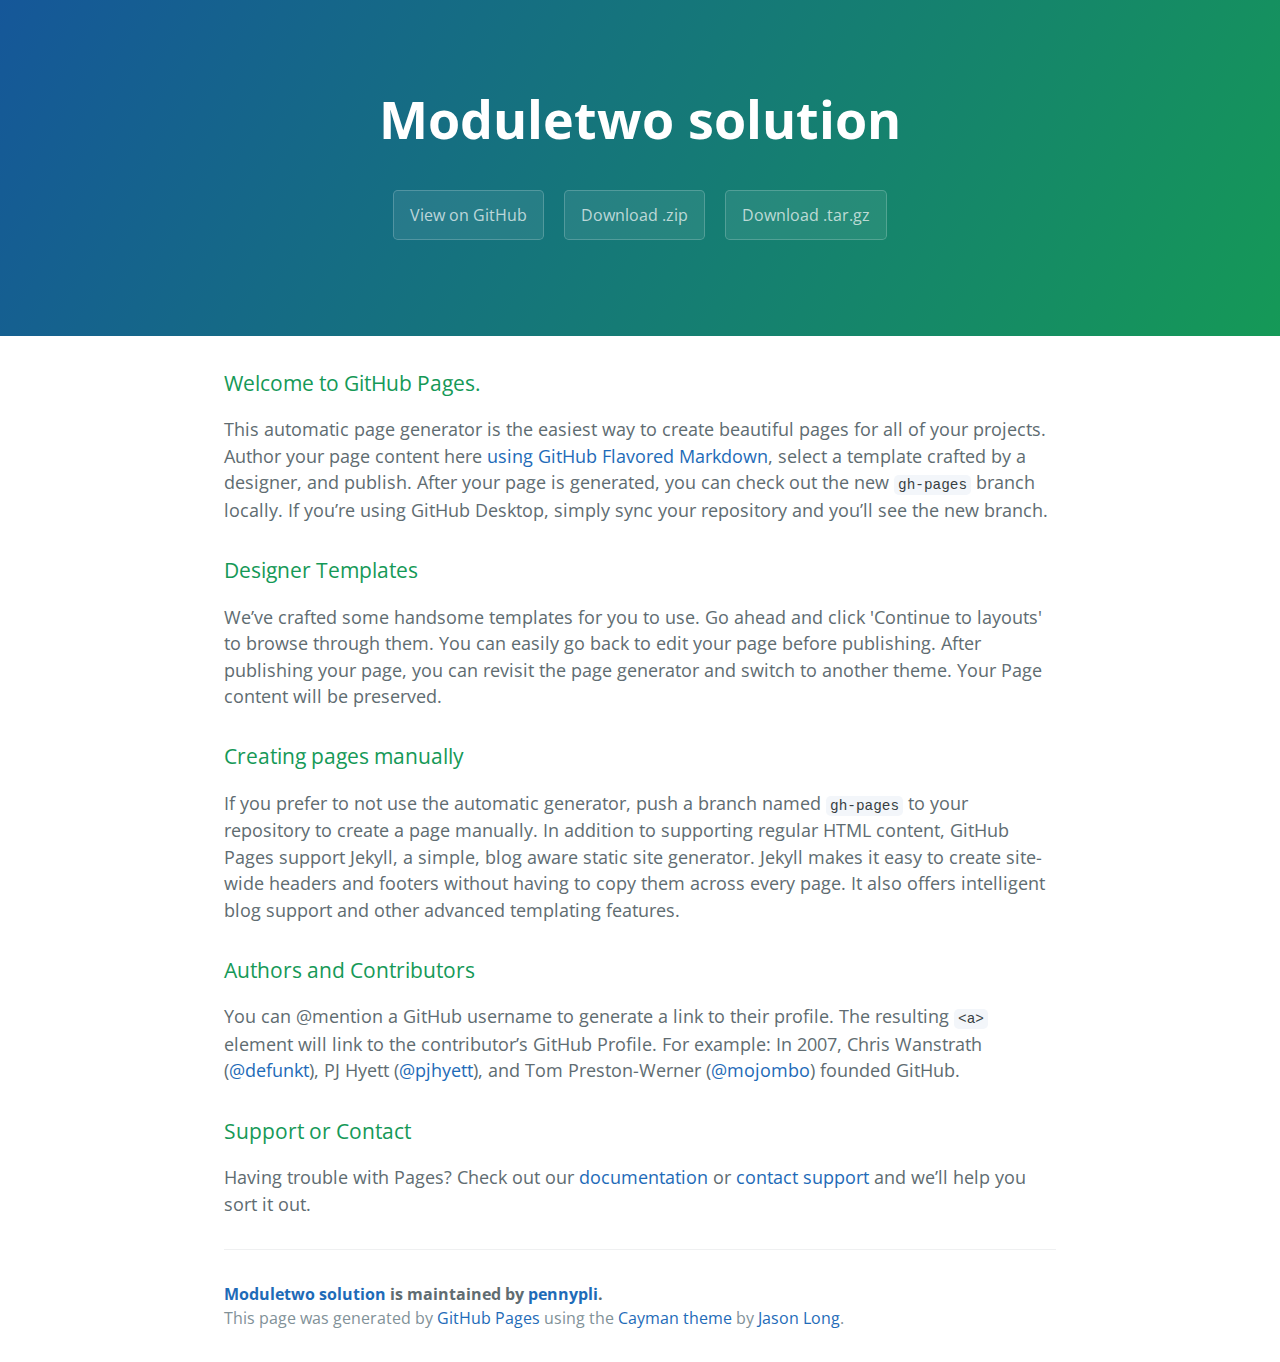
<file: index.html>
<!DOCTYPE html>
<html lang="en-us">
  <head>
    <meta charset="UTF-8">
    <title>Moduletwo solution by pennypli</title>
    <meta name="viewport" content="width=device-width, initial-scale=1">
    <link rel="stylesheet" type="text/css" href="stylesheets/normalize.css" media="screen">
    <link href='https://fonts.googleapis.com/css?family=Open+Sans:400,700' rel='stylesheet' type='text/css'>
    <link rel="stylesheet" type="text/css" href="stylesheets/stylesheet.css" media="screen">
    <link rel="stylesheet" type="text/css" href="stylesheets/github-light.css" media="screen">
  </head>
  <body>
    <section class="page-header">
      <h1 class="project-name">Moduletwo solution</h1>
      <h2 class="project-tagline"></h2>
      <a href="https://github.com/pennypli/moduleTwo_solution" class="btn">View on GitHub</a>
      <a href="https://github.com/pennypli/moduleTwo_solution/zipball/master" class="btn">Download .zip</a>
      <a href="https://github.com/pennypli/moduleTwo_solution/tarball/master" class="btn">Download .tar.gz</a>
    </section>

    <section class="main-content">
      <h3>
<a id="welcome-to-github-pages" class="anchor" href="#welcome-to-github-pages" aria-hidden="true"><span aria-hidden="true" class="octicon octicon-link"></span></a>Welcome to GitHub Pages.</h3>

<p>This automatic page generator is the easiest way to create beautiful pages for all of your projects. Author your page content here <a href="https://guides.github.com/features/mastering-markdown/">using GitHub Flavored Markdown</a>, select a template crafted by a designer, and publish. After your page is generated, you can check out the new <code>gh-pages</code> branch locally. If you’re using GitHub Desktop, simply sync your repository and you’ll see the new branch.</p>

<h3>
<a id="designer-templates" class="anchor" href="#designer-templates" aria-hidden="true"><span aria-hidden="true" class="octicon octicon-link"></span></a>Designer Templates</h3>

<p>We’ve crafted some handsome templates for you to use. Go ahead and click 'Continue to layouts' to browse through them. You can easily go back to edit your page before publishing. After publishing your page, you can revisit the page generator and switch to another theme. Your Page content will be preserved.</p>

<h3>
<a id="creating-pages-manually" class="anchor" href="#creating-pages-manually" aria-hidden="true"><span aria-hidden="true" class="octicon octicon-link"></span></a>Creating pages manually</h3>

<p>If you prefer to not use the automatic generator, push a branch named <code>gh-pages</code> to your repository to create a page manually. In addition to supporting regular HTML content, GitHub Pages support Jekyll, a simple, blog aware static site generator. Jekyll makes it easy to create site-wide headers and footers without having to copy them across every page. It also offers intelligent blog support and other advanced templating features.</p>

<h3>
<a id="authors-and-contributors" class="anchor" href="#authors-and-contributors" aria-hidden="true"><span aria-hidden="true" class="octicon octicon-link"></span></a>Authors and Contributors</h3>

<p>You can @mention a GitHub username to generate a link to their profile. The resulting <code>&lt;a&gt;</code> element will link to the contributor’s GitHub Profile. For example: In 2007, Chris Wanstrath (<a href="https://github.com/defunkt" class="user-mention">@defunkt</a>), PJ Hyett (<a href="https://github.com/pjhyett" class="user-mention">@pjhyett</a>), and Tom Preston-Werner (<a href="https://github.com/mojombo" class="user-mention">@mojombo</a>) founded GitHub.</p>

<h3>
<a id="support-or-contact" class="anchor" href="#support-or-contact" aria-hidden="true"><span aria-hidden="true" class="octicon octicon-link"></span></a>Support or Contact</h3>

<p>Having trouble with Pages? Check out our <a href="https://help.github.com/pages">documentation</a> or <a href="https://github.com/contact">contact support</a> and we’ll help you sort it out.</p>

      <footer class="site-footer">
        <span class="site-footer-owner"><a href="https://github.com/pennypli/moduleTwo_solution">Moduletwo solution</a> is maintained by <a href="https://github.com/pennypli">pennypli</a>.</span>

        <span class="site-footer-credits">This page was generated by <a href="https://pages.github.com">GitHub Pages</a> using the <a href="https://github.com/jasonlong/cayman-theme">Cayman theme</a> by <a href="https://twitter.com/jasonlong">Jason Long</a>.</span>
      </footer>

    </section>

  
  </body>
</html>
</file>
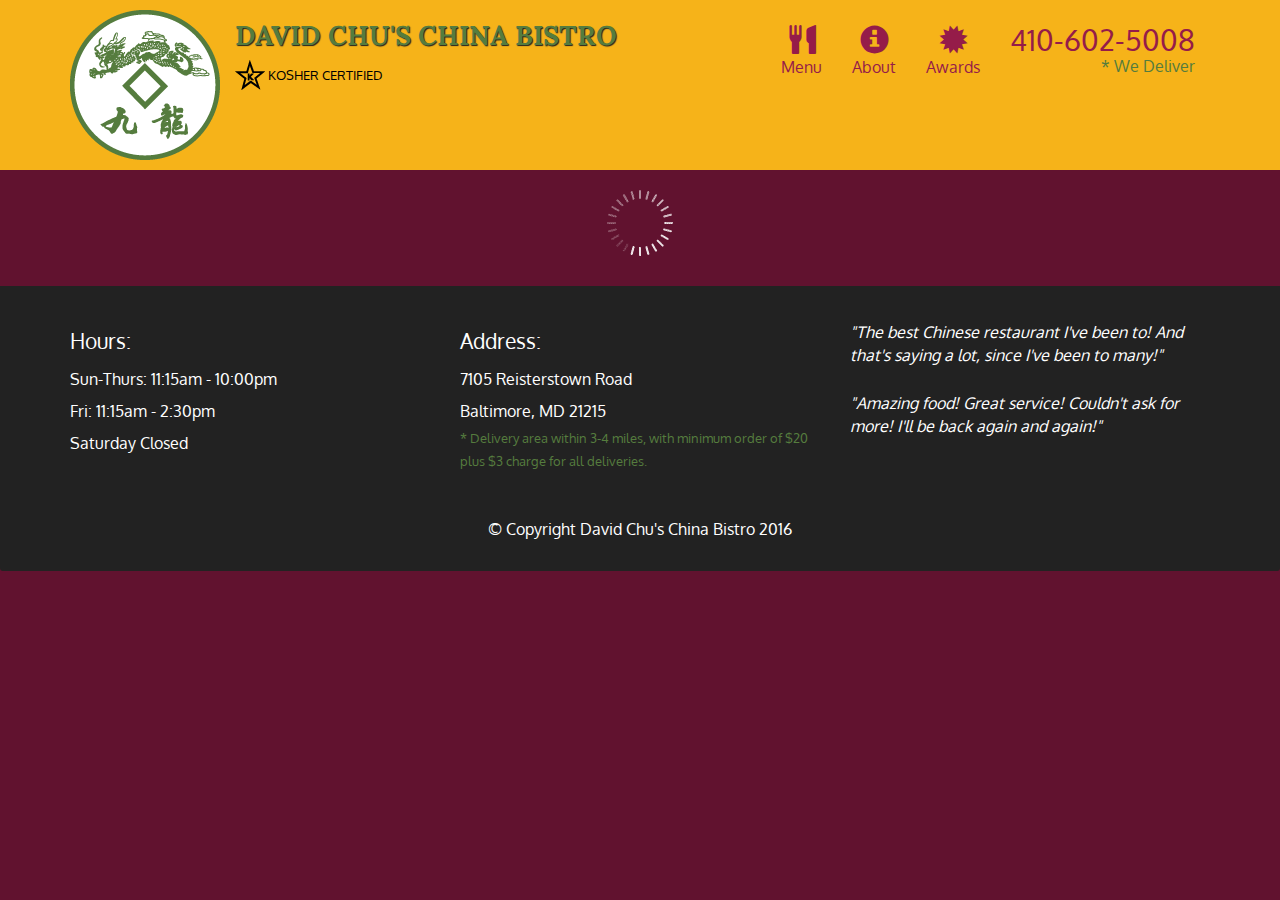
<file: assignment5-solution/index.html>
<!doctype html>
<html lang="en">
  <head>
    <meta charset="utf-8">
    <meta http-equiv="X-UA-Compatible" content="IE=edge">
    <meta name="viewport" content="width=device-width, initial-scale=1">
    <title>David Chu's China Bistro</title>
    <link rel="stylesheet" href="css/bootstrap.min.css">
    <link rel="stylesheet" href="css/styles.css">
    <link href='https://fonts.googleapis.com/css?family=Oxygen:400,300,700' rel='stylesheet' type='text/css'>
    <link href='https://fonts.googleapis.com/css?family=Lora' rel='stylesheet' type='text/css'>
  </head>
<body>
  <header>
    <nav id="header-nav" class="navbar navbar-default">
      <div class="container">
        <div class="navbar-header">
          <a href="index.html" class="pull-left visible-md visible-lg">
            <div id="logo-img" alt="Logo image"></div>
          </a>

          <div class="navbar-brand">
            <a href="index.html"><h1>David Chu's China Bistro</h1></a>
            <p>
              <img src="images/star-k-logo.png" alt="Kosher certification">
              <span>Kosher Certified</span>
            </p>
          </div>

          <button id="navbarToggle" type="button" class="navbar-toggle collapsed" data-toggle="collapse" data-target="#collapsable-nav" aria-expanded="false">
            <span class="sr-only">Toggle navigation</span>
            <span class="icon-bar"></span>
            <span class="icon-bar"></span>
            <span class="icon-bar"></span>
          </button>
        </div>
        
        <div id="collapsable-nav" class="collapse navbar-collapse">
           <ul id="nav-list" class="nav navbar-nav navbar-right">
            <li id="navHomeButton" class="visible-xs active">
              <a href="index.html">
                <span class="glyphicon glyphicon-home"></span> Home</a>
            </li>
            <li id="navMenuButton">
              <a href="#" onclick="$dc.loadMenuCategories();">
                <span class="glyphicon glyphicon-cutlery"></span><br class="hidden-xs"> Menu</a>
            </li>
            <li>
              <a href="#">
                <span class="glyphicon glyphicon-info-sign"></span><br class="hidden-xs"> About</a>
            </li>
            <li>
              <a href="#">
                <span class="glyphicon glyphicon-certificate"></span><br class="hidden-xs"> Awards</a>
            </li>
            <li id="phone" class="hidden-xs">
              <a href="tel:410-602-5008">
                <span>410-602-5008</span></a><div>* We Deliver</div>
            </li>
          </ul><!-- #nav-list -->
        </div><!-- .collapse .navbar-collapse -->
      </div><!-- .container -->
    </nav><!-- #header-nav -->
  </header>

  <div id="call-btn" class="visible-xs">
    <a class="btn" href="tel:410-602-5008">
    <span class="glyphicon glyphicon-earphone"></span>
    410-602-5008
    </a>
  </div>
  <div id="xs-deliver" class="text-center visible-xs">* We Deliver</div>

  <div id="main-content" class="container"></div>

  <footer class="panel-footer">
    <div class="container">
      <div class="row">
        <section id="hours" class="col-sm-4">
          <span>Hours:</span><br>
          Sun-Thurs: 11:15am - 10:00pm<br>
          Fri: 11:15am - 2:30pm<br>
          Saturday Closed
          <hr class="visible-xs">
        </section>
        <section id="address" class="col-sm-4">
          <span>Address:</span><br>
          7105 Reisterstown Road<br>
          Baltimore, MD 21215
          <p>* Delivery area within 3-4 miles, with minimum order of $20 plus $3 charge for all deliveries.</p>
          <hr class="visible-xs">
        </section>
        <section id="testimonials" class="col-sm-4">
          <p>"The best Chinese restaurant I've been to! And that's saying a lot, since I've been to many!"</p>
          <p>"Amazing food! Great service! Couldn't ask for more! I'll be back again and again!"</p>
        </section>
      </div>
      <div class="text-center">&copy; Copyright David Chu's China Bistro 2016</div>
    </div>
  </footer>

  <!-- jQuery (Bootstrap JS plugins depend on it) -->
  <script src="js/jquery-2.1.4.min.js"></script>
  <script src="js/bootstrap.min.js"></script>
  <script src="js/ajax-utils.js"></script>
  <script src="js/script.js"></script>
</body>
</html>
</file>
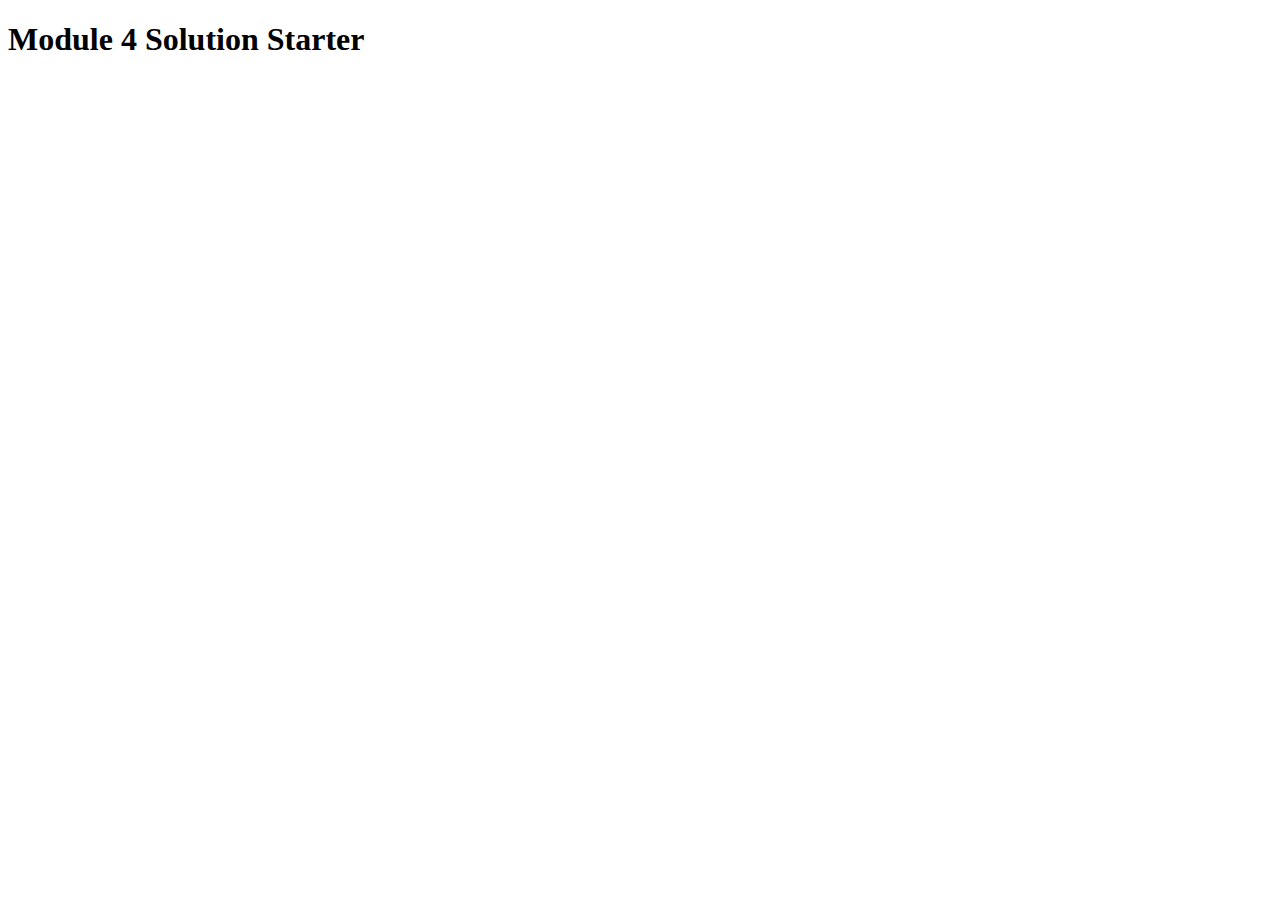
<file: moduleFour_solution/index.html>
<!DOCTYPE html>
<html>
<head>
  <meta charset="utf-8">
  <title>Module 4 Solution Starter</title>
  <script>
    var names = []; // DO NOT REMOVE
  </script>
  <script src="SpeakHello.js"></script>
  <script src="SpeakGoodBye.js"></script>
  <script src="script.js"></script>
</head>
<body>
  <h1>Module 4 Solution Starter</h1>
</body>
</html>
</file>
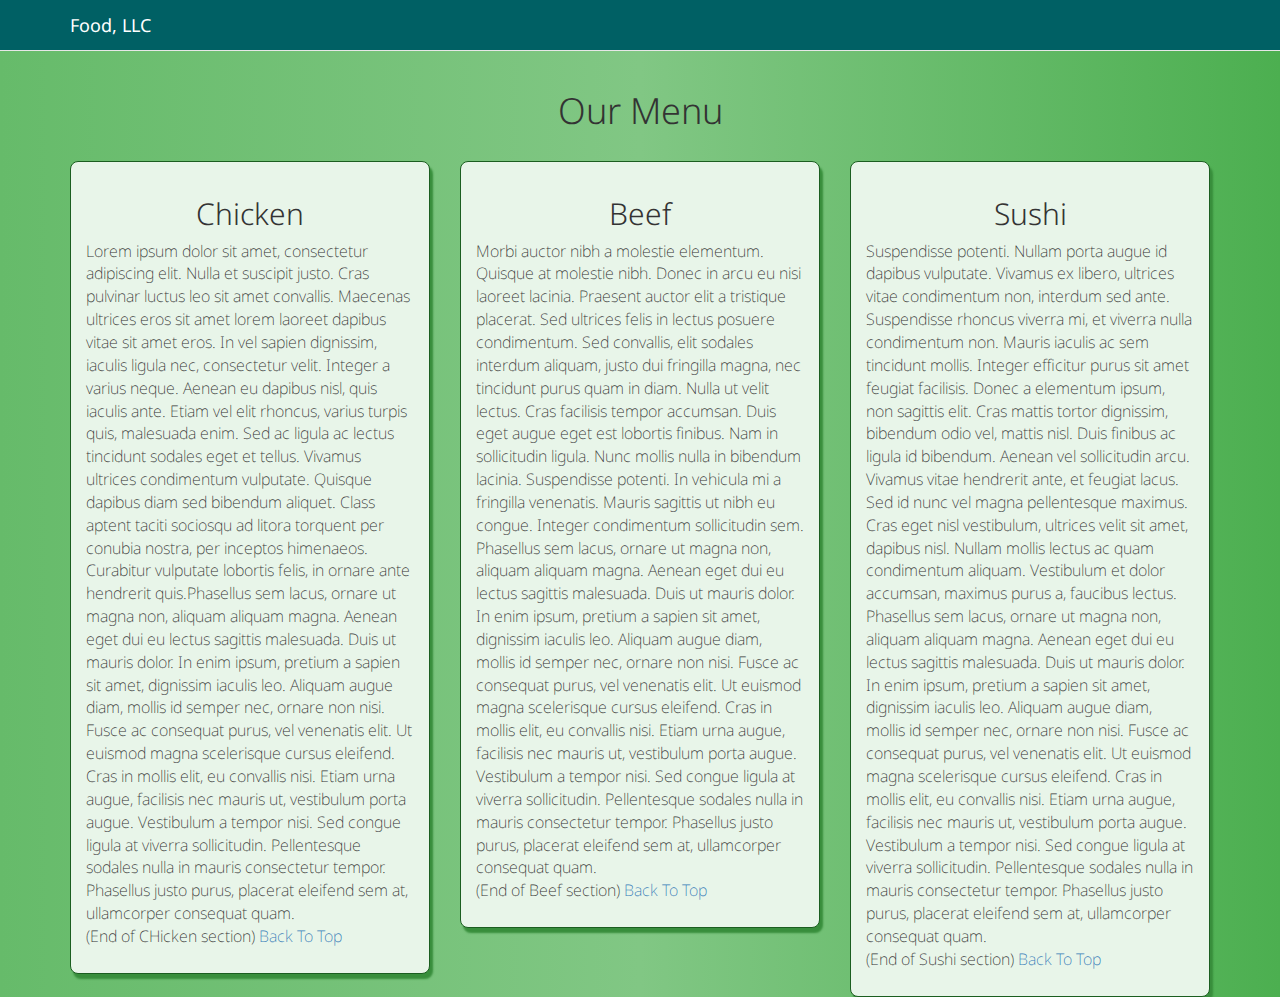
<file: moduleThree_solution/index.html>
<!doctype html>
<html lang="en">
  <head>
    <meta charset="utf-8">
    <meta http-equiv="X-UA-Compatible" content="IE=edge">
    <meta name="viewport" content="width=device-width, initial-scale=1">
    <title>Our menu</title>
    <link rel="stylesheet" href="css/bootstrap.min.css">
    <link rel="stylesheet" href="css/styles.css">
    <link href="https://fonts.googleapis.com/css?family=Noto+Sans" rel="stylesheet">
  </head>
<body>
 <header>
  <nav id="header-nav" class="navbar navbar-default navbar-static-top">
   <div class="container">

    <div class="navbar-header">
    	<a class="navbar-brand" href="index.html"> Food, LLC</a>

    	<button type="button" class="navbar-toggle collapsed" data-toggle="collapse" data-target="#collapsable-nav" aria-expanded="false">
        <span class="sr-only">Toggle navigation</span>
        <span class="icon-bar"></span>
        <span class="icon-bar"></span>
        <span class="icon-bar"></span>
      </button>
    </div>

    <div class="collapse navbar-collapse" id="collapsable-nav">
      <ul id="nav-list" class="nav navbar-nav  visible-xs">
        <li><a href="#Chicken">Chicken <span class="sr-only">(Chicken)</span></a></li>
        <li><a href="#Beef">Beef</a></li>
        <li><a href="#Sushi">Sushi</a></li>
      </ul>
    </div>
   
   </div>
  </nav>
 </header>

 <div id="main-content" class="container">
 	<div class="row">
 		<h1 id="ourMenu" class="text-center">Our Menu</h1>
 		<!-- <div id="intro" class="tileBg col-xs-12">
 			<section>
 			<h2 class="text-center">This panel for getting the grade</h2>
 			<div class="img center-block"><img width="400" height="164" src="" class="img-responsive"></div>
 			<p><b>As you scolling down, the navbar will go away with the page </b>Lorem ipsum dolor sit amet, consectetur adipiscing elit. Nulla et suscipit justo. Cras pulvinar luctus leo sit amet convallis. Maecenas ultrices eros sit amet lorem laoreet dapibus vitae sit amet eros. In vel sapien dignissim, iaculis ligula nec, consectetur velit. Integer a varius neque. Aenean eu dapibus nisl, quis iaculis ante. Etiam vel elit rhoncus, varius turpis quis, malesuada enim. Sed ac ligula ac lectus tincidunt sodales eget et tellus. Vivamus ultrices condimentum vulputate. Quisque dapibus diam sed bibendum aliquet. Class aptent taciti sociosqu ad litora torquent per conubia nostra, per inceptos himenaeos. Curabitur vulputate lobortis felis, in ornare ante hendrerit quis.

Morbi auctor nibh a molestie elementum. Quisque at molestie nibh. Donec in arcu eu nisi laoreet lacinia. Praesent auctor elit a tristique placerat. Sed ultrices felis in lectus posuere condimentum. Sed convallis, elit sodales interdum aliquam, justo dui fringilla magna, nec tincidunt purus quam in diam. Nulla ut velit lectus. Cras facilisis tempor accumsan. Duis eget augue eget est lobortis finibus. Nam in sollicitudin ligula. Nunc mollis nulla in bibendum lacinia. Suspendisse potenti. In vehicula mi a fringilla venenatis. Mauris sagittis ut nibh eu congue. Integer condimentum sollicitudin sem.</p>
</section>
 		</div> -->

 		<div id="Chicken" class="tileBg col-md-4 col-sm-6 col-xs-12">
 			<section>
 			<h2 class="text-center">Chicken</h2>
 			<p>Lorem ipsum dolor sit amet, consectetur adipiscing elit. Nulla et suscipit justo. Cras pulvinar luctus leo sit amet convallis. Maecenas ultrices eros sit amet lorem laoreet dapibus vitae sit amet eros. In vel sapien dignissim, iaculis ligula nec, consectetur velit. Integer a varius neque. Aenean eu dapibus nisl, quis iaculis ante. Etiam vel elit rhoncus, varius turpis quis, malesuada enim. Sed ac ligula ac lectus tincidunt sodales eget et tellus. Vivamus ultrices condimentum vulputate. Quisque dapibus diam sed bibendum aliquet. Class aptent taciti sociosqu ad litora torquent per conubia nostra, per inceptos himenaeos. Curabitur vulputate lobortis felis, in ornare ante hendrerit quis.Phasellus sem lacus, ornare ut magna non, aliquam aliquam magna. Aenean eget dui eu lectus sagittis malesuada. Duis ut mauris dolor. In enim ipsum, pretium a sapien sit amet, dignissim iaculis leo. Aliquam augue diam, mollis id semper nec, ornare non nisi. Fusce ac consequat purus, vel venenatis elit. Ut euismod magna scelerisque cursus eleifend. Cras in mollis elit, eu convallis nisi. Etiam urna augue, facilisis nec mauris ut, vestibulum porta augue. Vestibulum a tempor nisi. Sed congue ligula at viverra sollicitudin. Pellentesque sodales nulla in mauris consectetur tempor. Phasellus justo purus, placerat eleifend sem at, ullamcorper consequat quam.<br>(End of CHicken section) <a href="#ourMenu">Back To Top</a></p>
 		 </section>
 		</div>

 		<div id="Beef" class="tileBg col-md-4 col-sm-6 col-xs-12">
 			<section>
 			<h2 class="text-center">Beef</h2>
 			<p>Morbi auctor nibh a molestie elementum. Quisque at molestie nibh. Donec in arcu eu nisi laoreet lacinia. Praesent auctor elit a tristique placerat. Sed ultrices felis in lectus posuere condimentum. Sed convallis, elit sodales interdum aliquam, justo dui fringilla magna, nec tincidunt purus quam in diam. Nulla ut velit lectus. Cras facilisis tempor accumsan. Duis eget augue eget est lobortis finibus. Nam in sollicitudin ligula. Nunc mollis nulla in bibendum lacinia. Suspendisse potenti. In vehicula mi a fringilla venenatis. Mauris sagittis ut nibh eu congue. Integer condimentum sollicitudin sem.
 			Phasellus sem lacus, ornare ut magna non, aliquam aliquam magna. Aenean eget dui eu lectus sagittis malesuada. Duis ut mauris dolor. In enim ipsum, pretium a sapien sit amet, dignissim iaculis leo. Aliquam augue diam, mollis id semper nec, ornare non nisi. Fusce ac consequat purus, vel venenatis elit. Ut euismod magna scelerisque cursus eleifend. Cras in mollis elit, eu convallis nisi. Etiam urna augue, facilisis nec mauris ut, vestibulum porta augue. Vestibulum a tempor nisi. Sed congue ligula at viverra sollicitudin. Pellentesque sodales nulla in mauris consectetur tempor. Phasellus justo purus, placerat eleifend sem at, ullamcorper consequat quam.<br>(End of Beef section) <a href="#ourMenu">Back To Top</a></p>
 		 </section>
 		</div>

 		<div id="Sushi" class="tileBg col-md-4 col-sm-12 col-xs-12">
 		 <section>
 			<h2 class="text-center">Sushi</h2>
 			<p>Suspendisse potenti. Nullam porta augue id dapibus vulputate. Vivamus ex libero, ultrices vitae condimentum non, interdum sed ante. Suspendisse rhoncus viverra mi, et viverra nulla condimentum non. Mauris iaculis ac sem tincidunt mollis. Integer efficitur purus sit amet feugiat facilisis. Donec a elementum ipsum, non sagittis elit. Cras mattis tortor dignissim, bibendum odio vel, mattis nisl. Duis finibus ac ligula id bibendum. Aenean vel sollicitudin arcu. Vivamus vitae hendrerit ante, et feugiat lacus. Sed id nunc vel magna pellentesque maximus. Cras eget nisl vestibulum, ultrices velit sit amet, dapibus nisl. Nullam mollis lectus ac quam condimentum aliquam. Vestibulum et dolor accumsan, maximus purus a, faucibus lectus.
 			Phasellus sem lacus, ornare ut magna non, aliquam aliquam magna. Aenean eget dui eu lectus sagittis malesuada. Duis ut mauris dolor. In enim ipsum, pretium a sapien sit amet, dignissim iaculis leo. Aliquam augue diam, mollis id semper nec, ornare non nisi. Fusce ac consequat purus, vel venenatis elit. Ut euismod magna scelerisque cursus eleifend. Cras in mollis elit, eu convallis nisi. Etiam urna augue, facilisis nec mauris ut, vestibulum porta augue. Vestibulum a tempor nisi. Sed congue ligula at viverra sollicitudin. Pellentesque sodales nulla in mauris consectetur tempor. Phasellus justo purus, placerat eleifend sem at, ullamcorper consequat quam. <br>(End of Sushi section) <a href="#ourMenu">Back To Top</a></p>
 		 </section> 
 		</div>
 	</div>
 	
 </div><!-- End of #main-content -->

  <!-- jQuery (Bootstrap JS plugins depend on it) -->
  <script src="js/jquery-3.1.1.min.js"></script>
  <script src="js/bootstrap.min.js"></script>
</body>
</html>
</file>
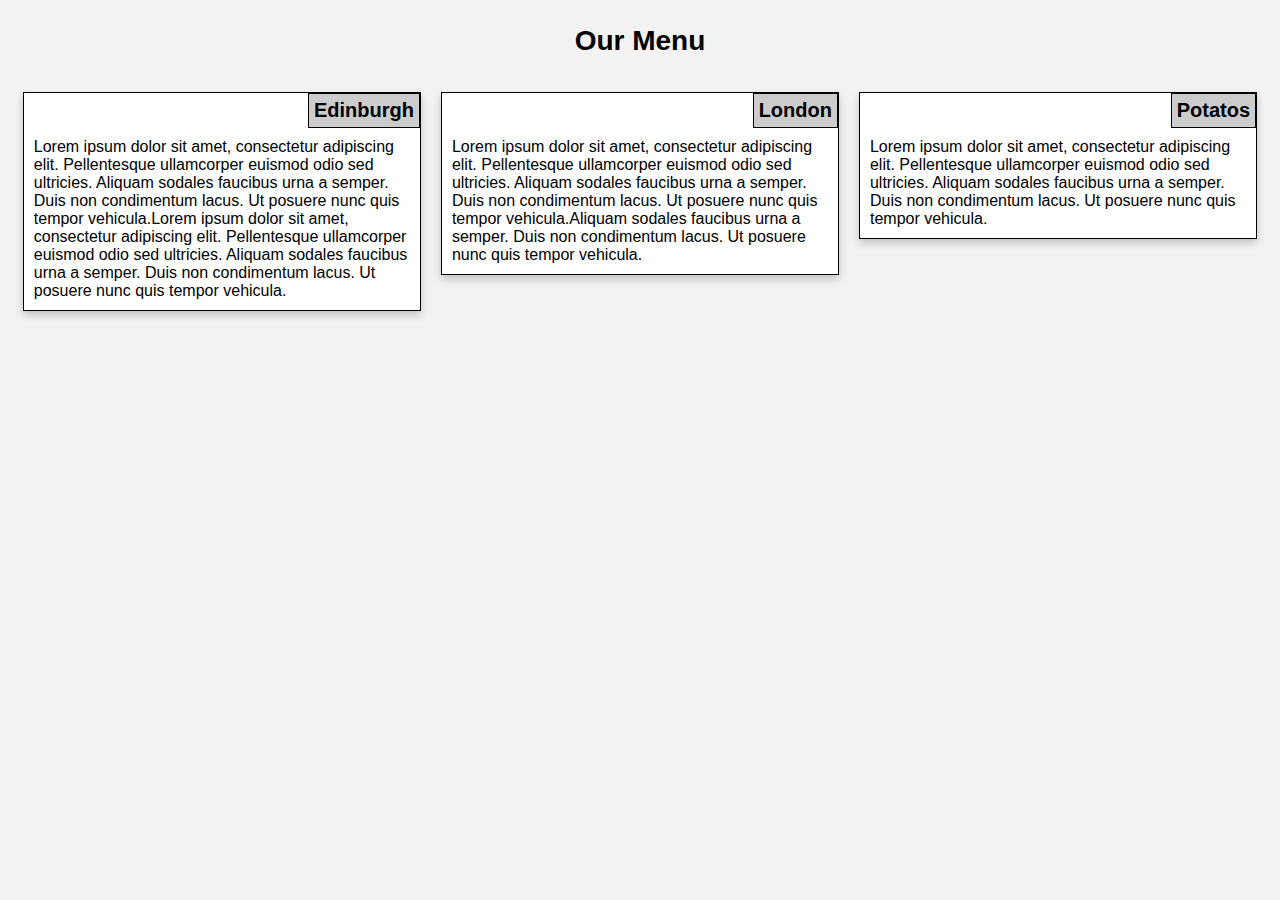
<file: site/index.html>
<!DOCTYPE html>
<html>
<head>
  <meta charset="utf-8">
  <meta name="viewport" content="width=devide-width, initial-scale=1">
  <title>Module Two Solution</title>
  <link rel="stylesheet" type="text/css" href="CSS/stylesheet.css">
</head>
<body>

  <h1>Our Menu</h1>
  
  <div class="container">
    <div class="row">
      <div class="col-lg-4 col-md-6">
        <section><h2>Edinburgh</h2><p>Lorem ipsum dolor sit amet, consectetur adipiscing elit. Pellentesque ullamcorper euismod odio sed ultricies. Aliquam sodales faucibus urna a semper. Duis non condimentum lacus. Ut posuere nunc quis tempor vehicula.Lorem ipsum dolor sit amet, consectetur adipiscing elit. Pellentesque ullamcorper euismod odio sed ultricies. Aliquam sodales faucibus urna a semper. Duis non condimentum lacus. Ut posuere nunc quis tempor vehicula.</p></section>
      </div>
      <div class="col-lg-4 col-md-6">
        <section><h2>London</h2><p>Lorem ipsum dolor sit amet, consectetur adipiscing elit. Pellentesque ullamcorper euismod odio sed ultricies. Aliquam sodales faucibus urna a semper. Duis non condimentum lacus. Ut posuere nunc quis tempor vehicula.Aliquam sodales faucibus urna a semper. Duis non condimentum lacus. Ut posuere nunc quis tempor vehicula.</p></section>
      </div>
      <div class="col-lg-4 col-md-12">
       <section><h2>Potatos</h2><p>Lorem ipsum dolor sit amet, consectetur adipiscing elit. Pellentesque ullamcorper euismod odio sed ultricies. Aliquam sodales faucibus urna a semper. Duis non condimentum lacus. Ut posuere nunc quis tempor vehicula.</p></section>
      </div>
    </div>
  </div>

</body>
</html>
</file>
<file: stylesheets/stylesheet.css>
* {
  box-sizing: border-box; }

body {
  padding: 0;
  margin: 0;
  font-family: "Open Sans", "Helvetica Neue", Helvetica, Arial, sans-serif;
  font-size: 16px;
  line-height: 1.5;
  color: #606c71; }

a {
  color: #1e6bb8;
  text-decoration: none; }
  a:hover {
    text-decoration: underline; }

.btn {
  display: inline-block;
  margin-bottom: 1rem;
  color: rgba(255, 255, 255, 0.7);
  background-color: rgba(255, 255, 255, 0.08);
  border-color: rgba(255, 255, 255, 0.2);
  border-style: solid;
  border-width: 1px;
  border-radius: 0.3rem;
  transition: color 0.2s, background-color 0.2s, border-color 0.2s; }
  .btn + .btn {
    margin-left: 1rem; }

.btn:hover {
  color: rgba(255, 255, 255, 0.8);
  text-decoration: none;
  background-color: rgba(255, 255, 255, 0.2);
  border-color: rgba(255, 255, 255, 0.3); }

@media screen and (min-width: 64em) {
  .btn {
    padding: 0.75rem 1rem; } }

@media screen and (min-width: 42em) and (max-width: 64em) {
  .btn {
    padding: 0.6rem 0.9rem;
    font-size: 0.9rem; } }

@media screen and (max-width: 42em) {
  .btn {
    display: block;
    width: 100%;
    padding: 0.75rem;
    font-size: 0.9rem; }
    .btn + .btn {
      margin-top: 1rem;
      margin-left: 0; } }

.page-header {
  color: #fff;
  text-align: center;
  background-color: #159957;
  background-image: linear-gradient(120deg, #155799, #159957); }

@media screen and (min-width: 64em) {
  .page-header {
    padding: 5rem 6rem; } }

@media screen and (min-width: 42em) and (max-width: 64em) {
  .page-header {
    padding: 3rem 4rem; } }

@media screen and (max-width: 42em) {
  .page-header {
    padding: 2rem 1rem; } }

.project-name {
  margin-top: 0;
  margin-bottom: 0.1rem; }

@media screen and (min-width: 64em) {
  .project-name {
    font-size: 3.25rem; } }

@media screen and (min-width: 42em) and (max-width: 64em) {
  .project-name {
    font-size: 2.25rem; } }

@media screen and (max-width: 42em) {
  .project-name {
    font-size: 1.75rem; } }

.project-tagline {
  margin-bottom: 2rem;
  font-weight: normal;
  opacity: 0.7; }

@media screen and (min-width: 64em) {
  .project-tagline {
    font-size: 1.25rem; } }

@media screen and (min-width: 42em) and (max-width: 64em) {
  .project-tagline {
    font-size: 1.15rem; } }

@media screen and (max-width: 42em) {
  .project-tagline {
    font-size: 1rem; } }

.main-content :first-child {
  margin-top: 0; }
.main-content img {
  max-width: 100%; }
.main-content h1, .main-content h2, .main-content h3, .main-content h4, .main-content h5, .main-content h6 {
  margin-top: 2rem;
  margin-bottom: 1rem;
  font-weight: normal;
  color: #159957; }
.main-content p {
  margin-bottom: 1em; }
.main-content code {
  padding: 2px 4px;
  font-family: Consolas, "Liberation Mono", Menlo, Courier, monospace;
  font-size: 0.9rem;
  color: #383e41;
  background-color: #f3f6fa;
  border-radius: 0.3rem; }
.main-content pre {
  padding: 0.8rem;
  margin-top: 0;
  margin-bottom: 1rem;
  font: 1rem Consolas, "Liberation Mono", Menlo, Courier, monospace;
  color: #567482;
  word-wrap: normal;
  background-color: #f3f6fa;
  border: solid 1px #dce6f0;
  border-radius: 0.3rem; }
  .main-content pre > code {
    padding: 0;
    margin: 0;
    font-size: 0.9rem;
    color: #567482;
    word-break: normal;
    white-space: pre;
    background: transparent;
    border: 0; }
.main-content .highlight {
  margin-bottom: 1rem; }
  .main-content .highlight pre {
    margin-bottom: 0;
    word-break: normal; }
.main-content .highlight pre, .main-content pre {
  padding: 0.8rem;
  overflow: auto;
  font-size: 0.9rem;
  line-height: 1.45;
  border-radius: 0.3rem; }
.main-content pre code, .main-content pre tt {
  display: inline;
  max-width: initial;
  padding: 0;
  margin: 0;
  overflow: initial;
  line-height: inherit;
  word-wrap: normal;
  background-color: transparent;
  border: 0; }
  .main-content pre code:before, .main-content pre code:after, .main-content pre tt:before, .main-content pre tt:after {
    content: normal; }
.main-content ul, .main-content ol {
  margin-top: 0; }
.main-content blockquote {
  padding: 0 1rem;
  margin-left: 0;
  color: #819198;
  border-left: 0.3rem solid #dce6f0; }
  .main-content blockquote > :first-child {
    margin-top: 0; }
  .main-content blockquote > :last-child {
    margin-bottom: 0; }
.main-content table {
  display: block;
  width: 100%;
  overflow: auto;
  word-break: normal;
  word-break: keep-all; }
  .main-content table th {
    font-weight: bold; }
  .main-content table th, .main-content table td {
    padding: 0.5rem 1rem;
    border: 1px solid #e9ebec; }
.main-content dl {
  padding: 0; }
  .main-content dl dt {
    padding: 0;
    margin-top: 1rem;
    font-size: 1rem;
    font-weight: bold; }
  .main-content dl dd {
    padding: 0;
    margin-bottom: 1rem; }
.main-content hr {
  height: 2px;
  padding: 0;
  margin: 1rem 0;
  background-color: #eff0f1;
  border: 0; }

@media screen and (min-width: 64em) {
  .main-content {
    max-width: 64rem;
    padding: 2rem 6rem;
    margin: 0 auto;
    font-size: 1.1rem; } }

@media screen and (min-width: 42em) and (max-width: 64em) {
  .main-content {
    padding: 2rem 4rem;
    font-size: 1.1rem; } }

@media screen and (max-width: 42em) {
  .main-content {
    padding: 2rem 1rem;
    font-size: 1rem; } }

.site-footer {
  padding-top: 2rem;
  margin-top: 2rem;
  border-top: solid 1px #eff0f1; }

.site-footer-owner {
  display: block;
  font-weight: bold; }

.site-footer-credits {
  color: #819198; }

@media screen and (min-width: 64em) {
  .site-footer {
    font-size: 1rem; } }

@media screen and (min-width: 42em) and (max-width: 64em) {
  .site-footer {
    font-size: 1rem; } }

@media screen and (max-width: 42em) {
  .site-footer {
    font-size: 0.9rem; } }
</file>
<file: stylesheets/github-light.css>
/*
The MIT License (MIT)

Copyright (c) 2016 GitHub, Inc.

Permission is hereby granted, free of charge, to any person obtaining a copy
of this software and associated documentation files (the "Software"), to deal
in the Software without restriction, including without limitation the rights
to use, copy, modify, merge, publish, distribute, sublicense, and/or sell
copies of the Software, and to permit persons to whom the Software is
furnished to do so, subject to the following conditions:

The above copyright notice and this permission notice shall be included in all
copies or substantial portions of the Software.

THE SOFTWARE IS PROVIDED "AS IS", WITHOUT WARRANTY OF ANY KIND, EXPRESS OR
IMPLIED, INCLUDING BUT NOT LIMITED TO THE WARRANTIES OF MERCHANTABILITY,
FITNESS FOR A PARTICULAR PURPOSE AND NONINFRINGEMENT. IN NO EVENT SHALL THE
AUTHORS OR COPYRIGHT HOLDERS BE LIABLE FOR ANY CLAIM, DAMAGES OR OTHER
LIABILITY, WHETHER IN AN ACTION OF CONTRACT, TORT OR OTHERWISE, ARISING FROM,
OUT OF OR IN CONNECTION WITH THE SOFTWARE OR THE USE OR OTHER DEALINGS IN THE
SOFTWARE.

*/

.pl-c /* comment */ {
  color: #969896;
}

.pl-c1 /* constant, variable.other.constant, support, meta.property-name, support.constant, support.variable, meta.module-reference, markup.raw, meta.diff.header */,
.pl-s .pl-v /* string variable */ {
  color: #0086b3;
}

.pl-e /* entity */,
.pl-en /* entity.name */ {
  color: #795da3;
}

.pl-smi /* variable.parameter.function, storage.modifier.package, storage.modifier.import, storage.type.java, variable.other */,
.pl-s .pl-s1 /* string source */ {
  color: #333;
}

.pl-ent /* entity.name.tag */ {
  color: #63a35c;
}

.pl-k /* keyword, storage, storage.type */ {
  color: #a71d5d;
}

.pl-s /* string */,
.pl-pds /* punctuation.definition.string, string.regexp.character-class */,
.pl-s .pl-pse .pl-s1 /* string punctuation.section.embedded source */,
.pl-sr /* string.regexp */,
.pl-sr .pl-cce /* string.regexp constant.character.escape */,
.pl-sr .pl-sre /* string.regexp source.ruby.embedded */,
.pl-sr .pl-sra /* string.regexp string.regexp.arbitrary-repitition */ {
  color: #183691;
}

.pl-v /* variable */ {
  color: #ed6a43;
}

.pl-id /* invalid.deprecated */ {
  color: #b52a1d;
}

.pl-ii /* invalid.illegal */ {
  color: #f8f8f8;
  background-color: #b52a1d;
}

.pl-sr .pl-cce /* string.regexp constant.character.escape */ {
  font-weight: bold;
  color: #63a35c;
}

.pl-ml /* markup.list */ {
  color: #693a17;
}

.pl-mh /* markup.heading */,
.pl-mh .pl-en /* markup.heading entity.name */,
.pl-ms /* meta.separator */ {
  font-weight: bold;
  color: #1d3e81;
}

.pl-mq /* markup.quote */ {
  color: #008080;
}

.pl-mi /* markup.italic */ {
  font-style: italic;
  color: #333;
}

.pl-mb /* markup.bold */ {
  font-weight: bold;
  color: #333;
}

.pl-md /* markup.deleted, meta.diff.header.from-file */ {
  color: #bd2c00;
  background-color: #ffecec;
}

.pl-mi1 /* markup.inserted, meta.diff.header.to-file */ {
  color: #55a532;
  background-color: #eaffea;
}

.pl-mdr /* meta.diff.range */ {
  font-weight: bold;
  color: #795da3;
}

.pl-mo /* meta.output */ {
  color: #1d3e81;
}
</file>
<file: assignment5-solution/css/styles.css>
body {
  font-size: 16px;
  color: #fff;
  background-color: #61122f;
  font-family: 'Oxygen', sans-serif;
}

/** HEADER **/
#header-nav {
  background-color: #f6b319;
  border-radius: 0;
  border: 0;
}

#logo-img {
  background: url('../images/restaurant-logo_large.png') no-repeat;
  width: 150px;
  height: 150px;
  margin: 10px 15px 10px 0;
}

.navbar-brand {
  padding-top: 25px;
}
.navbar-brand h1 { /* Restaurant name */
  font-family: 'Lora', serif;
  color: #557c3e;
  font-size: 1.5em;
  text-transform: uppercase;
  font-weight: bold;
  text-shadow: 1px 1px 1px #222;
  margin-top: 0;
  margin-bottom: 0;
  line-height: .75;
}
.navbar-brand a:hover, .navbar-brand a:focus {
  text-decoration: none;
}
.navbar-brand p { /* Kosher cert */
  color: #000;
  text-transform: uppercase;
  font-size: .7em;
  margin-top: 15px;
}
.navbar-brand p span { /* Star-K */
  vertical-align: middle;
}

#nav-list {
  margin-top: 10px;
}
#nav-list a {
  color: #951C49;
  text-align: center;
}
#nav-list a:hover {
  background: #E7E7E7;
}
#nav-list a span {
  font-size: 1.8em;
}

#phone {
  margin-top: 5px;
}
#phone a { /* Phone number */
  text-align: right;
  padding-bottom: 0;
}
#phone div { /* We Deliver */
  color: #557c3e;
  text-align: right;
  padding-right: 15px;
}

.navbar-header button.navbar-toggle, .navbar-header .icon-bar {
  border: 1px solid #61122f;
}
.navbar-header button.navbar-toggle {
  clear: both;
  margin-top: -30px;
}
/* END HEADER */

/* FOOTER */
.panel-footer {
  margin-top: 30px;
  padding-top: 35px;
  padding-bottom: 30px;
  background-color: #222;
  border-top: 0;
}
.panel-footer div.row {
  margin-bottom: 35px;
}
#hours, #address {
  line-height: 2;
}
#hours > span, #address > span {
  font-size: 1.3em;
}
#address p {
  color: #557c3e;
  font-size: .8em;
  line-height: 1.8;
}
#testimonials {
  font-style: italic;
}
#testimonials p:nth-child(2) {
  margin-top: 25px;
}
/* END FOOTER */



/* HOME PAGE */
.container .jumbotron {
  box-shadow: 0 0 50px #3F0C1F;
  border: 2px solid #3F0C1F;
}

#menu-tile, #specials-tile, #map-tile {
  height: 250px;
  width: 100%;
  margin-bottom: 15px;
  position: relative;
  border: 2px solid #3F0C1F;
  overflow: hidden;
}
#menu-tile:hover, #specials-tile:hover, #map-tile:hover {
  box-shadow: 0 1px 5px 1px #cccccc;
}
#menu-tile {
  background: url('../images/menu-tile.jpg') no-repeat;
  background-position: center;
}
#specials-tile {
  background: url('../images/specials-tile.jpg') no-repeat;
  background-position: center;
}
#menu-tile span, #specials-tile span, #map-tile span {
  position: absolute;
  bottom: 0;
  right: 0;
  width: 100%;
  text-align: center;
  font-size: 1.6em;
  text-transform: uppercase;
  background-color: #000;
  color: #fff;
  opacity: .8;
}
/* END HOME PAGE */

/* MENU CATEGORIES PAGE */
.category-tile { 
  position: relative;
  border: 2px solid #3F0C1F;
  overflow: hidden;
  width: 200px;
  height: 200px;
  margin: 0 auto 15px;
}
.category-tile span {
  position: absolute;
  bottom: 0;
  right: 0;
  width: 100%;
  text-align: center;
  font-size: 1.2em;
  text-transform: uppercase;
  background-color: #000;
  color: #fff;
  opacity: .8;
}
.category-tile:hover {
  box-shadow: 0 1px 5px 1px #cccccc;
}

#menu-categories-title + div {
  margin-bottom: 50px;
}
/* END MENU CATEGORIES PAGE */

/* SINGLE CATEGORY PAGE */
.menu-item-tile {
  margin-bottom: 25px;
}
.menu-item-tile hr {
  width: 80%;
}
.menu-item-tile .menu-item-price {
  font-size: 1.1em;
  text-align: right;
  margin-top: -15px;
  margin-right: -15px;
}
.menu-item-tile .menu-item-price span {
  font-size: .6em;
}
.menu-item-photo {
  position: relative;
  border: 2px solid #3F0C1F; 
  overflow: hidden;
  padding: 0;
  margin-right: -15px;
  margin-left: auto;
  margin-bottom: 20px;
  max-width: 250px;
}
.menu-item-photo div {
  position: absolute;
  bottom: 0;
  right: 0;
  width: 80px;
  background-color: #557c3e;
  text-align: center;
}
.menu-item-description {
  padding-right: 30px;
}
h3.menu-item-title {
  margin: 0 0 10px;
}
.menu-item-details {
  font-size: .9em;
  font-style: italic;
}
/* END SINGLE CATEGORY PAGE */


/********** Large devices only **********/
@media (min-width: 1200px) {
  .container .jumbotron {
    background: url('../images/jumbotron_1200.jpg') no-repeat;
    height: 675px;
  }
}

/********** Medium devices only **********/
@media (min-width: 992px) and (max-width: 1199px) {
  /* Header */
  #logo-img {
    background: url('../images/restaurant-logo_medium.png') no-repeat;
    width: 100px;
    height: 100px;
    margin: 5px 5px 5px 0;
  }
  /* End Header */

  /* Home Page */
  .container .jumbotron {
    background: url('../images/jumbotron_992.jpg') no-repeat;
    height: 558px;
  }
  /* End Home Page */
}

/********** Small devices only **********/
@media (min-width: 768px) and (max-width: 991px) {
  /* Home Page */
  .container .jumbotron {
    background: url('../images/jumbotron_768.jpg') no-repeat;
    height: 432px;
  }
  /* End Home Page */
}

/********** Extra small devices only **********/
@media (max-width: 767px) {
  /* Header */
  .navbar-brand {
    padding-top: 10px;
    height: 80px;
  }
  .navbar-brand h1 { /* Restaurant name */
    padding-top: 10px;
    font-size: 5vw; /* 1vw = 1% of viewport width */
  }
  .navbar-brand p { /* Kosher cert */
    font-size: .6em;
    margin-top: 12px;
  }
  .navbar-brand p img { /* Star-K */
    height: 20px;
  }

  #collapsable-nav a { /* Collapsed nav menu text */
    font-size: 1.2em;
  }
  #collapsable-nav a span { /* Collapsed nav menu glyph */
    font-size: 1em;
    margin-right: 5px;
  }

  #call-btn > a {
    font-size: 1.5em;
    display: block;
    margin: 0 20px;
    padding: 10px;
    border: 2px solid #fff;
    background-color: #f6b319;
    color: #951c49;
  }
  #xs-deliver {
    margin-top: 5px;
    font-size: .7em;
    letter-spacing: .1em;
    text-transform: uppercase;
  }
  /* End Header */

  /* Footer */
  .panel-footer section {
    margin-bottom: 30px;
    text-align: center;
  }
  .panel-footer section:nth-child(3) {
    margin-bottom: 0; /* margin already exists on the whole row */
  }
  .panel-footer section hr {
    width: 50%;
  }
  /* End Footer */

  /* Home Page */
  .container .jumbotron {
    margin-top: 30px;
    padding: 0;
  }
  #menu-tile, #specials-tile {
    width: 360px;
    margin: 0 auto 15px;
  }

  .menu-item-photo {
    margin-right: auto;
  }
  .menu-item-tile .menu-item-price {
    text-align: center;
  }
  .menu-item-description {
    text-align: center;;
  }
}


/********** Super extra small devices Only :-) (e.g., iPhone 4) **********/
@media (max-width: 479px) {
  /* Header */
  .navbar-brand h1 { /* Restaurant name */
    padding-top: 5px;
    font-size: 6vw;
  }
  /* End Header */
  
  /* Home page */
  #menu-tile, #specials-tile {
    width: 280px;
    margin: 0 auto 15px;
  }

  .col-xxs-12 {
    position: relative;
    min-height: 1px;
    padding-right: 15px;
    padding-left: 15px;
    float: left;
    width: 100%;
  }
}
</file>
<file: moduleThree_solution/css/styles.css>
body{
	font-size:16px;
	color:#333;
	background: #fff;
	font-family: 'Noto Sans', sans-serif;
    background: -webkit-linear-gradient(#66bb6a, #81c784, #4caf50); /* For Safari 5.1 to 6.0 */
    background: -o-linear-gradient(#66bb6a, #81c784, #4caf50); /* For Opera 11.1 to 12.0 */
    background: -moz-linear-gradient(right, #66bb6a, #81c784, #4caf50); /* For Firefox 3.6 to 15 */
    background: linear-gradient(to right, #66bb6a, #81c784, #4caf50); /* Standard syntax (must be last) */
}
p{
	font-weight: 200;
}
h1{
	font-weight: 300;
}
h2{
	font-weight: 300;
}
.navbar-default .navbar-toggle .icon-bar {
	background-color: #fff;
}
.navbar-default{
	background-color: #006064;
}
.navbar-default .navbar-brand{
	color: #fff;
}
.navbar-default .navbar-toggle:focus, .navbar-default .navbar-toggle:hover{
	background-color: #0097a7;
}

#nav-list a {
	color: #fff;
	text-align: center;
}
#nav-list a:hover{
	background: #0097a7;
}

.tileBg{
	margin-top: 20px;
}

section{
	background-color: #E8F5E9;
	border: 1px solid #1b5e20;
	padding: 15px;
	box-shadow: 3px 5px 2px #388e3c;
	border-radius: 8px;
}
*{
	margin: 0 0;

}

/*Medium devices only */
@media (min-width: 992px) and (max-width: 1199px){
	div.img{
		background: url('../images/greentee_800_327.png') no-repeat;
		width: 800px;
		height: 327px;
		margin:0 auto 0;
		overflow: hidden;
	}
}

/*Small devices only */
@media (min-width: 768px) and (max-width: 991px){
	div.img{
		background: url('../images/greentee_800_327.png') no-repeat;
		/* width: 750px;*/
		height: 277px;
		margin:0 auto 0;
		overflow: hidden;
	}
}

/* extra small devices only */
@media(max-width: 767px){
	div.img{
		background: url('../images/greentee_400_164.png') no-repeat;
		width: 400px;
		height: 164px;
		margin:0 auto 0;
		overflow: hidden;
	}
}
</file>
<file: site/CSS/stylesheet.css>
/**** Base style ***/
* {
	box-sizing: border-box;
	margin: 0;
	padding: 0;
}
body{
  font-family: Arial, Helvetica, sans-serif;
  font-size: 100%;
  background-color: #f2f2f2;
  margin: 0 1%;
}
h1{
  text-align: center;
  margin: 2%;
  font-size: 175%
}

.row {
	width:100%
}
section{
  margin: 10px;
  box-shadow: 0 4px 8px 0 rgba(0,0,0,0.2);
  background-color: #ffffff;
  border: 1px solid black;
}

section > h2{
	position: relative;
	padding: 5px;
	background-color: #cccccc;
	float: right;
  font-size: 125%;
  border: 1px solid black;

}
p{
	clear: both;
	padding: 10px;
}

/**** large devices style ***/
@media (min-width: 992px){
	.col-lg-1, .col-lg-2, .col-lg-3, .col-lg-4, .col-lg-5, .col-lg-6, .col-lg-7, .col-lg-8, .col-lg-9, .col-lg-10, .col-lg-11, .col-lg-12{
		float: left;
	}
	.col-lg-1 {
    width: 8.33%;

  }
  .col-lg-2 {
    width: 16.66%;
  }
  .col-lg-3 {
    width: 25%;
  }
  .col-lg-4 {
    width: 33.33%;
  }
  .col-lg-5 {
    width: 41.66%;
  }
  .col-lg-6 {
    width: 50%;
  }
  .col-lg-7 {
    width: 58.33%;
  }
  .col-lg-8 {
    width: 66.66%;
  }
  .col-lg-9 {
    width: 74.99%;
  }
  .col-lg-10 {
    width: 83.33%;
  }
  .col-lg-11 {
    width: 91.66%;
  }
  .col-lg-12 {
    width: 100%;
  }
}

/****  Medium devices style ***/
@media (min-width: 768px) and (max-width: 991px){
  .col-md-1, .col-md-2, .col-md-3, .col-md-4, .col-md-5, .col-md-6, .col-md-7, .col-md-8, .col-md-9, .col-md-10, .col-md-11, .col-md-12 {
    float: left;
  }
  .col-md-1 {
    width: 8.33%;
  }
  .col-md-2 {
    width: 16.66%;
  }
  .col-md-3 {
    width: 25%;
  }
  .col-md-4 {
    width: 33.33%;
  }
  .col-md-5 {
    width: 41.66%;
  }
  .col-md-6 {
    width: 50%;
  }
  .col-md-7 {
    width: 58.33%;
  }
  .col-md-8 {
    width: 66.66%;
  }
  .col-md-9 {
    width: 74.99%;
  }
  .col-md-10 {
    width: 83.33%;
  }
  .col-md-11 {
    width: 91.66%;
  }
  .col-md-12 {
    width: 100%;
  }
}
</file>
